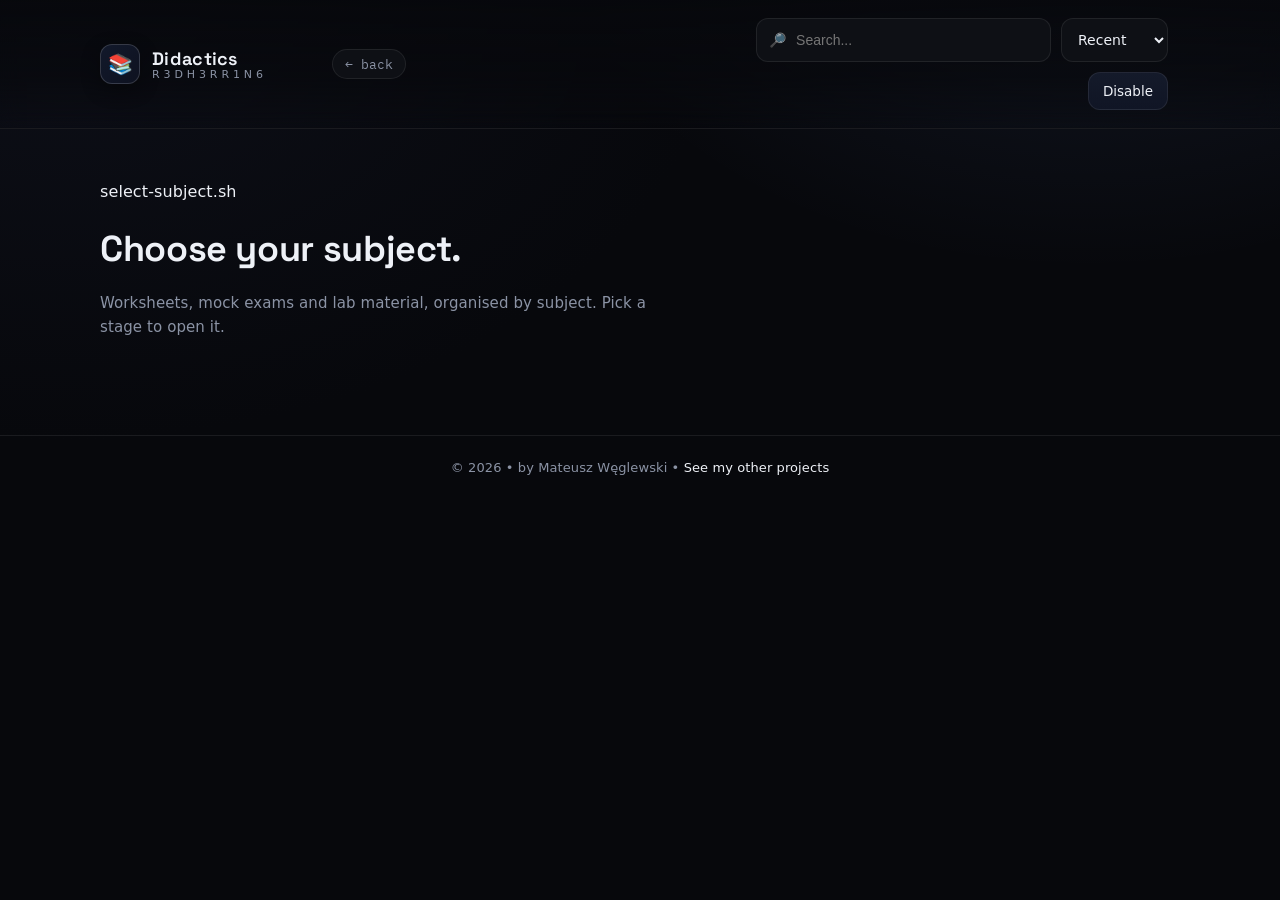
<file: index.html>
<!DOCTYPE html>
<html lang="pl">
<head>
  <meta charset="utf-8" />
  <meta name="viewport" content="width=device-width, initial-scale=1" />
  <title>Matt Weglewski's Didactics</title>
  <meta name="description" content="Matt's Didactics - materials by subject" />
  <link rel="icon" href="data:image/svg+xml,<svg xmlns='http://www.w3.org/2000/svg' viewBox='0 0 100 100'><text y='0.9em' font-size='80'>📚</text></svg>">
  <link rel="stylesheet" href="didactics/css/style.css?v=4">
</head>
<body>

  <header>
    <div class="wrap">
      <div class="row">
        <button class="brand" id="brandBtn" title="Back to subjects">
          <div class="logo" aria-hidden="true">📚</div>
          <div>
            <h1>Didactics</h1>
            <small>R 3 D H 3 R R 1 N 6</small>
          </div>
        </button>

        <div class="crumb" id="crumb" hidden>
          <button class="back" id="backBtn">← back</button>
          <span class="path"><b id="crumbIcon"></b> <span id="crumbName"></span></span>
        </div>

        <div class="controls" id="libraryControls" hidden>
          <div class="search input" role="search">
            <span class="icon">🔎</span>
            <input id="q" type="search" placeholder="Search..." autocomplete="off" />
          </div>
          <select id="sort">
            <option value="recent">Recent</option>
            <option value="az">Title A–Z</option>
            <option value="za">Title Z–A</option>
          </select>
          <button id="clearBtn" class="btn" title="Disable filters">Disable</button>
        </div>
        <div id="tags" class="tags" aria-label="Filter by tags"></div>
      </div>
    </div>
  </header>

  <main>
    <!-- ====== HUB VIEW — subject picker as a build pipeline ====== -->
    <section id="hubView">
      <div class="hero">
        <p class="eyebrow" id="heroEyebrow">select-subject.sh</p>
        <h2 id="heroTitle">Choose your subject.</h2>
        <p class="lede" id="heroLede">Worksheets, mock exams and lab material, organised by subject. Pick a stage to open it.</p>
      </div>
      <div id="pipeline" class="pipeline" role="list"></div>
    </section>

    <!-- ====== LIBRARY VIEW ====== -->
    <section id="libraryView" hidden>
      <div class="subject-intro">
        <span class="ic" id="introIcon"></span>
        <div>
          <h2 id="introName"></h2>
          <p id="introTagline"></p>
        </div>
        <span class="status-pill" id="introStatus"></span>
      </div>
      <div id="grid" class="grid" aria-live="polite"></div>
    </section>
  </main>

  <footer>
    © <span id="year"></span> • by Mateusz Węglewski • <a class="link" href="https://github.com/mateuszweglewski" target="_blank" rel="noopener">See my other projects</a>
  </footer>

  <!-- ====== templates ====== -->
  <template id="tpl-stage">
    <div class="stage" role="listitem">
      <button class="node" type="button"></button>
      <div class="stage-label">
        <span class="stage-name"></span>
        <span class="stage-status"></span>
      </div>
    </div>
  </template>

  <template id="tpl-card">
    <article class="card" data-id="">
      <div class="cover" aria-hidden="true">
        📖
        <span class="format-badge"></span>
      </div>
      <div class="content">
        <div class="title"></div>
        <div class="meta"></div>
        <div class="actions">
          <a class="btn btn-primary link btn-read" href="#" target="_blank" rel="noopener">Open</a>
          <button class="btn btn-outline btn-info" data-action="info">Details</button>
        </div>
      </div>
    </article>
  </template>

  <!-- ====== MODAL ====== -->
  <dialog id="dlg">
    <button class="btn close" data-action="close">✕</button>
    <div class="modal">
      <div class="cover" id="dlgCover">📖</div>
      <div>
        <h2 id="dlgTitle"></h2>
        <p class="desc" id="dlgDesc"></p>
        <div class="row" style="gap:10px;margin:8px 0 14px">
          <span class="pill" id="dlgAuthor"></span>
          <span class="pill" id="dlgYear"></span>
          <span class="pill" id="dlgFormat"></span>
        </div>
        <div class="tags" id="dlgTags"></div>
        <div class="row" style="gap:10px;margin-top:14px">
          <a id="dlgOpen" class="btn btn-primary link" target="_blank" rel="noopener">Open PDF</a>
          <a id="dlgDownload" class="btn btn-outline link" download>Download</a>
        </div>
      </div>
    </div>
  </dialog>

  <script src="didactics/js/data.js?v=4"></script>
  <script src="didactics/js/app.js?v=4"></script>
</body>
</html>
</file>
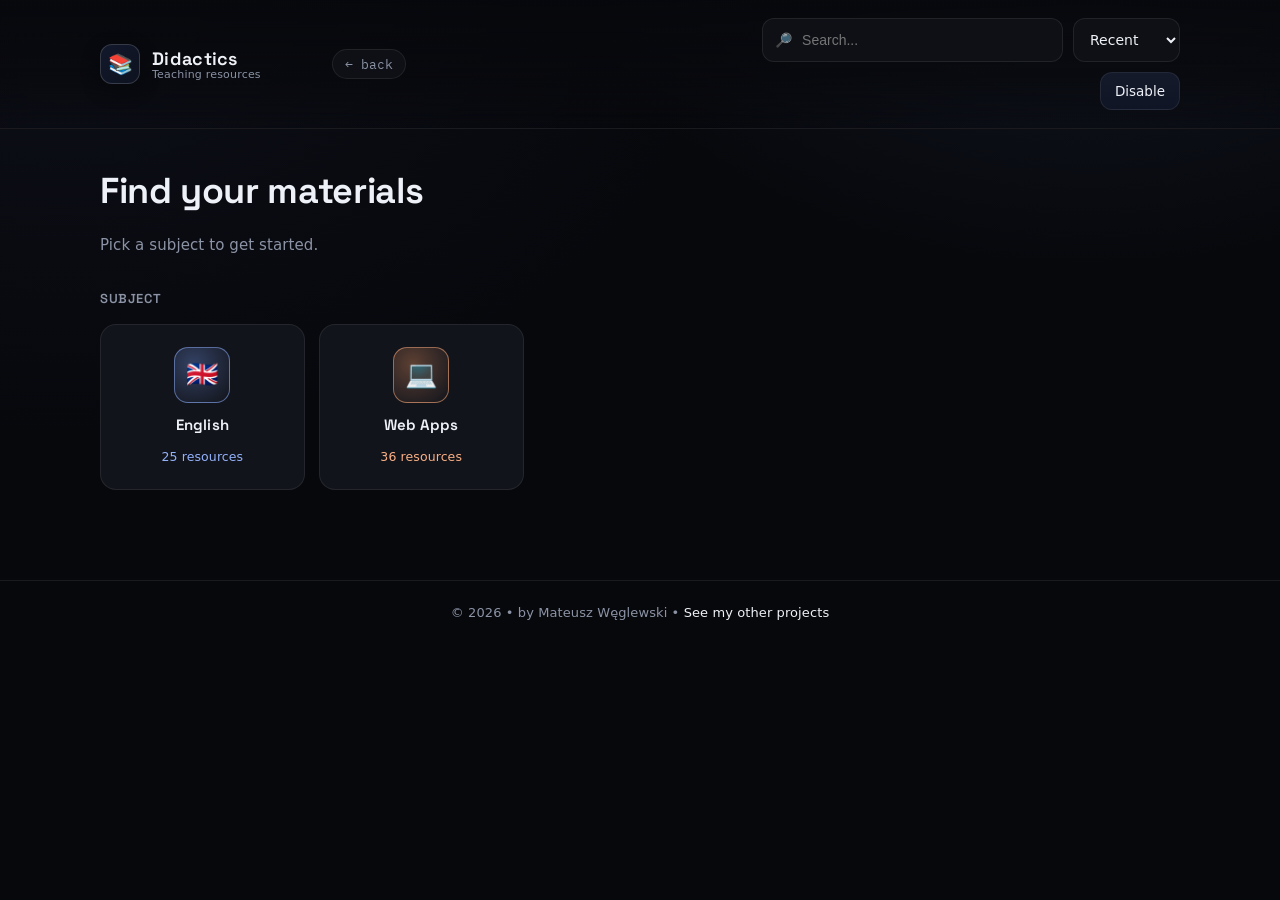
<file: didactics/index.html>
<!DOCTYPE html>
<html lang="pl">
<head>
  <meta charset="utf-8" />
  <meta name="viewport" content="width=device-width, initial-scale=1" />
  <title>Matt Weglewski's Didactics</title>
  <meta name="description" content="Matt's Didactics - materials by subject" />
  <link rel="icon" href="data:image/svg+xml,<svg xmlns='http://www.w3.org/2000/svg' viewBox='0 0 100 100'><text y='0.9em' font-size='80'>📚</text></svg>">
  <link rel="stylesheet" href="css/style.css?v=10">
</head>
<body>

  <header>
    <div class="wrap">
      <div class="row">
        <button class="brand" id="brandBtn" title="Back to subjects">
          <div class="logo" aria-hidden="true">📚</div>
          <div>
            <h1>Didactics</h1>
            <small>Teaching resources</small>
          </div>
        </button>

        <div class="crumb" id="crumb" hidden>
          <button class="back" id="backBtn">← back</button>
          <span class="path"><b id="crumbIcon"></b> <span id="crumbName"></span></span>
        </div>

        <div class="controls" id="libraryControls" hidden>
          <div class="search input" role="search">
            <span class="icon">🔎</span>
            <input id="q" type="search" placeholder="Search..." autocomplete="off" />
          </div>
          <select id="sort">
            <option value="recent">Recent</option>
            <option value="az">Title A–Z</option>
            <option value="za">Title Z–A</option>
          </select>
          <button id="clearBtn" class="btn" title="Disable filters">Disable</button>
        </div>
        <div id="tags" class="tags" aria-label="Filter by tags"></div>
      </div>
    </div>
  </header>

  <main>
    <!-- ====== PICKER VIEW — subject, then class, then category, all revealed on one page ====== -->
    <section id="pickerView">
      <div class="hero">
        <h2 id="pickerHeading">Find your materials</h2>
        <p class="lede" id="pickerLede">Pick a subject to get started.</p>
      </div>
      <div id="steps" class="steps"></div>
    </section>

    <!-- ====== LIBRARY VIEW ====== -->
    <section id="libraryView" hidden>
      <div class="subject-intro">
        <span class="ic" id="introIcon"></span>
        <div>
          <h2 id="introName"></h2>
          <p id="introTagline"></p>
        </div>
        <span class="status-pill" id="introStatus"></span>
      </div>
      <div id="grid" class="grid" aria-live="polite"></div>
    </section>
  </main>

  <footer>
    © <span id="year"></span> • by Mateusz Węglewski • <a class="link" href="https://github.com/mateuszweglewski" target="_blank" rel="noopener">See my other projects</a>
  </footer>

  <!-- ====== templates ====== -->
  <template id="tpl-option">
    <a class="option-card" href="/">
      <span class="option-icon"></span>
      <span class="option-name"></span>
      <span class="option-status"></span>
    </a>
  </template>

  <template id="tpl-card">
    <article class="card" data-id="">
      <div class="cover" aria-hidden="true">
        📖
        <span class="format-badge"></span>
      </div>
      <div class="content">
        <div class="title"></div>
        <div class="meta"></div>
        <div class="actions">
          <a class="btn btn-primary link btn-read" href="#" target="_blank" rel="noopener">Open</a>
          <button class="btn btn-outline btn-info" data-action="info">Details</button>
        </div>
      </div>
    </article>
  </template>

  <!-- ====== MODAL ====== -->
  <dialog id="dlg">
    <button class="btn close" data-action="close">✕</button>
    <div class="modal">
      <div class="cover" id="dlgCover">📖</div>
      <div>
        <h2 id="dlgTitle"></h2>
        <p class="desc" id="dlgDesc"></p>
        <div class="row" style="gap:10px;margin:8px 0 14px">
          <span class="pill" id="dlgAuthor"></span>
          <span class="pill" id="dlgYear"></span>
          <span class="pill" id="dlgFormat"></span>
        </div>
        <div class="tags" id="dlgTags"></div>
        <div class="row" style="gap:10px;margin-top:14px">
          <a id="dlgOpen" class="btn btn-primary link" target="_blank" rel="noopener">Open PDF</a>
          <a id="dlgDownload" class="btn btn-outline link" download>Download</a>
        </div>
      </div>
    </div>
  </dialog>

  <script src="js/data.js?v=10"></script>
  <script src="js/app.js?v=10"></script>
</body>
</html>
</file>
<file: didactics/css/style.css>
@import url('https://fonts.googleapis.com/css2?family=Space+Grotesk:wght@500;600;700&family=IBM+Plex+Mono:wght@400;500;600&display=swap');

:root {
  --bg: #07080c;
  --bg-elev: #0e1015;
  --card: #12141b;
  --muted: #8b93a5;
  --text: #eef1f7;
  --border: rgba(255,255,255,.08);
  --border-strong: rgba(255,255,255,.16);
  --radius: 16px;
  --shadow: 0 10px 30px rgba(0,0,0,.5);
  --shadow-soft: 0 6px 18px rgba(0,0,0,.35);

  --primary: #7aa2ff;
  --accent: var(--primary);
  --ring: 0 0 0 3px color-mix(in srgb, var(--accent) 28%, transparent);

  --font-display: 'Space Grotesk', system-ui, sans-serif;
  --font-mono: 'IBM Plex Mono', ui-monospace, SFMono-Regular, Menlo, monospace;
  --font-body: system-ui, -apple-system, "Segoe UI", Roboto, Inter, Arial, sans-serif;
}

* { box-sizing: border-box; }
html, body { height: 100%; }
body {
  margin: 0;
  background:
    radial-gradient(900px 600px at 85% -10%, color-mix(in srgb, var(--accent) 10%, transparent), transparent 60%),
    radial-gradient(1200px 800px at 5% 0%, #0d0f18 0%, var(--bg) 55%) fixed;
  color: var(--text);
  font: 16px/1.6 var(--font-body);
  letter-spacing: .1px;
  transition: background .4s ease;
}

@media (prefers-reduced-motion: reduce) {
  * { animation: none !important; transition: none !important; }
}

h1, h2, h3 { font-family: var(--font-display); }

/* ====== Header ====== */
header {
  position: sticky; top: 0; z-index: 50;
  backdrop-filter: blur(10px);
  background: linear-gradient(180deg, rgba(7,8,12,.92), rgba(7,8,12,.65) 60%, rgba(7,8,12,0));
  border-bottom: 1px solid var(--border);
}
.wrap { max-width: 1120px; margin: 0 auto; padding: 18px 20px; }
.row { display: flex; gap: 12px; align-items: center; flex-wrap: wrap; }

.brand {
  display: flex; align-items: center; gap: 12px; min-width: 220px;
  cursor: pointer; background: none; border: none; padding: 0; text-align: left;
  font-family: inherit; color: inherit;
}
.brand .logo {
  width: 40px; height: 40px; display: grid; place-items: center;
  background: linear-gradient(135deg, #12192b, #0e1220);
  border: 1px solid var(--border-strong);
  border-radius: 12px; box-shadow: var(--shadow-soft);
  font-size: 20px;
}
.brand h1 { font-size: 18px; margin: 0; letter-spacing: .3px; font-weight: 650; }
.brand small { display:block; color: var(--muted); margin-top:-2px; font-size:11px; font-family: var(--font-body); letter-spacing: .2px; }

.crumb { display: flex; align-items: center; gap: 10px; flex: 1; min-width: 220px; font-family: var(--font-mono); }
.crumb .back {
  display: inline-flex; align-items: center; gap: 6px;
  font-size: 12.5px; color: var(--muted); background: var(--bg-elev);
  border: 1px solid var(--border); border-radius: 999px;
  padding: 6px 12px; cursor: pointer; font-family: var(--font-mono);
}
.crumb .back:hover { color: var(--text); border-color: color-mix(in srgb, var(--accent) 50%, transparent); }
.crumb .path { color: var(--muted); font-size: 13px; }
.crumb .path b { color: var(--text); font-weight: 600; }

.controls { display:flex; gap:10px; flex:1; justify-content:flex-end; flex-wrap:wrap; }
.input, select, button {
  background: var(--bg-elev); color: var(--text);
  border: 1px solid var(--border); border-radius: 12px;
  padding: 10px 12px; outline: none; font-family: var(--font-body); font-size: 14px;
}
.input:focus, select:focus { box-shadow: var(--ring); border-color: color-mix(in srgb, var(--accent) 60%, transparent); }

.search { display:flex; align-items:center; gap:8px; flex:1; min-width: 220px; }
.search input { flex:1; background: transparent; border:none; color:var(--text); font-size:14px; }
.search .icon { opacity:.7; }

.btn {
  padding: 10px 14px; border-radius: 12px; border: 1px solid var(--border);
  background: linear-gradient(180deg, #141a2a, #101525);
  cursor: pointer; transition: .2s transform, .2s background, .2s border-color;
  font-size: 13.5px;
}
.btn:hover { transform: translateY(-1px); border-color: var(--border-strong); }

.tags { display:flex; gap:8px; flex-wrap:wrap; margin: 10px 0 0; font-family: var(--font-mono); }
.tag {
  font-size:11.5px; padding:6px 10px; border-radius: 999px; border:1px solid var(--border);
  background:#0f1119; color: var(--muted); cursor:pointer; user-select:none;
}
.tag.active { background: color-mix(in srgb, var(--accent) 18%, #0f1119); color: var(--text); border-color: color-mix(in srgb, var(--accent) 55%, transparent); box-shadow: var(--ring); }

main { max-width: 1120px; margin: 0 auto 90px; padding: 0 20px; }

/* ====== PICKER — subject / class / category steps ====== */
.hero { padding: 34px 0 6px; }
.hero h2 { margin: 0; font-size: clamp(26px, 4vw, 36px); letter-spacing: -.01em; font-weight: 650; }
.hero p.lede { color: var(--muted); margin: 12px 0 0; max-width: 58ch; font-size: 15px; }

.steps { margin-top: 8px; }
.step { margin-top: 36px; }
.step:first-child { margin-top: 26px; }
.step-title {
  font-family: var(--font-display); font-size: 13px; text-transform: uppercase;
  letter-spacing: .6px; color: var(--muted); margin: 0 0 14px; font-weight: 600;
}

.option-grid { display: grid; grid-template-columns: repeat(auto-fill, minmax(170px, 1fr)); gap: 14px; }

.option-card, .option-card:visited {
  display: flex; flex-direction: column; align-items: center; gap: 10px;
  padding: 22px 16px; border-radius: var(--radius);
  border: 1px solid var(--border); background: var(--card);
  cursor: pointer; text-align: center; text-decoration: none; font: inherit; color: inherit;
  transition: transform .2s ease, border-color .2s ease, box-shadow .2s ease, background .2s ease;
  animation: optionIn .4s ease both; animation-delay: calc(var(--i, 0) * .05s);
}
@keyframes optionIn { from { opacity: 0; transform: translateY(8px); } to { opacity: 1; transform: translateY(0); } }

.option-card:hover, .option-card:focus-visible {
  transform: translateY(-3px);
  border-color: color-mix(in srgb, var(--sc) 55%, var(--border-strong));
  box-shadow: var(--shadow-soft);
}
.option-card.selected {
  border-color: var(--sc);
  background: color-mix(in srgb, var(--sc) 12%, var(--card));
  box-shadow: 0 0 0 3px color-mix(in srgb, var(--sc) 25%, transparent);
}

.option-icon {
  width: 56px; height: 56px; border-radius: 14px; flex: none;
  display: grid; place-items: center; font-size: 26px; overflow: hidden;
  background: radial-gradient(circle at 35% 30%, color-mix(in srgb, var(--sc) 32%, var(--card)), var(--card));
  border: 1px solid color-mix(in srgb, var(--sc) 45%, var(--border-strong));
}
.option-icon.ic--logo {
  position: relative;
  width: 100%; height: 60px; border-radius: 10px;
  background: color-mix(in srgb, var(--sc) 10%, var(--card));
}

.option-name { font-family: var(--font-display); font-weight: 640; font-size: 15px; }
.option-status { font-size: 12.5px; color: var(--muted); }
.option-status.ready { color: color-mix(in srgb, var(--sc) 78%, var(--text)); }

/* Absolute + explicit calc() width/height (not plain 100%) so object-fit
   sizes the logo against a box that's always definite, even inside
   grid/flex parents where a percentage height on a static child can
   silently fall back to "auto" and let the image render at natural size. */
.ic-logo {
  position: absolute; top: 8px; left: 8px;
  width: calc(100% - 16px); height: calc(100% - 16px);
  object-fit: contain; display: block;
}
.subject-intro .ic.ic--logo {
  position: relative;
  width: 108px; height: 48px; min-width: 0; max-width: none;
  background: transparent; border: none;
}
.subject-intro .ic.ic--logo .ic-logo { top: 0; left: 0; width: 100%; height: 100%; }

@media (max-width: 720px) {
  .controls { justify-content: stretch; }
  .modal { grid-template-columns: 1fr; }
  .brand h1 { font-size: 16px; }
  .crumb { order: 3; width: 100%; }
}

/* ====== library subject header ====== */
.subject-intro { display:flex; align-items:center; gap:14px; margin: 40px 0 6px; flex-wrap: wrap; }
.subject-intro .ic {
  font-size: 26px; width: 50px; height: 50px; display:grid; place-items:center;
  border-radius: 13px; background: color-mix(in srgb, var(--accent) 16%, var(--card));
  border: 1px solid color-mix(in srgb, var(--accent) 40%, var(--border));
  flex: none; overflow: hidden; max-width: 220px;
}
.subject-intro h2 { margin: 0; font-size: 23px; font-weight: 650; }
.subject-intro p { margin: 2px 0 0; color: var(--muted); font-size: 13.5px; }

.status-pill {
  margin-left: auto; font-family: var(--font-mono); font-size: 11.5px;
  display: inline-flex; align-items: center; gap: 7px;
  padding: 7px 12px; border-radius: 999px; border: 1px solid var(--border);
  background: var(--bg-elev); color: var(--muted); letter-spacing: .3px;
}
.status-pill .dot { width: 6px; height: 6px; border-radius: 50%; background: var(--muted); }
.status-pill.ready { color: color-mix(in srgb, var(--accent) 80%, var(--text)); border-color: color-mix(in srgb, var(--accent) 40%, var(--border)); }
.status-pill.ready .dot { background: var(--accent); box-shadow: 0 0 0 3px color-mix(in srgb, var(--accent) 25%, transparent); }
.status-pill.queued .dot { background: transparent; border: 1px dashed var(--muted); }

/* ====== card grid ====== */
.grid { display: grid; grid-template-columns: repeat(auto-fill, minmax(240px, 1fr)); gap: 16px; margin-top: 20px; }

.card {
  position: relative; border: 1px solid var(--border); border-radius: var(--radius);
  box-shadow: var(--shadow); overflow: hidden; display: flex; flex-direction: column;
  transition: transform .25s ease, box-shadow .25s ease, border-color .25s ease;
  min-height: 260px; background: transparent;
}
.card::before {
  content: ''; position: absolute; top: 0; left: 0; right: 0; height: 3px;
  background: var(--sc, var(--accent)); opacity: .85; z-index: 2;
}
.card:hover { transform: translateY(-3px); border-color: color-mix(in srgb, var(--sc, var(--accent)) 45%, transparent); box-shadow: 0 16px 40px rgba(0,0,0,.55); }

.cover {
  position: relative; flex: none; height: 120px; min-height: 120px; max-height: 120px;
  background: linear-gradient(135deg, #182340, #0e1426);
  display: grid; place-items: center; font-size: 42px; overflow: hidden;
}
.cover img { width: 100%; height: 100%; object-fit: cover; object-position: top; display: block; transition: transform .3s ease; }
.card:hover .cover img { transform: scale(1.05); }

/* Category-logo fallback cover (no per-item photo): show the full mark,
   centered, rather than cropping it like a photo. Absolute + calc() width/
   height (not a plain percentage) so it sizes correctly inside this grid
   layout — see the same fix on .ic-logo for why a percentage falls back
   to the image's natural size here. */
.cover.cover-logo { background: color-mix(in srgb, var(--sc, var(--accent)) 16%, #0e1426); }
.cover.cover-logo img {
  position: absolute; top: 16px; left: 16px;
  width: calc(100% - 32px); height: calc(100% - 32px);
  object-fit: contain; object-position: center;
}
.card:hover .cover.cover-logo img { transform: none; }
.format-badge {
  position: absolute; top: 8px; right: 8px; font-family: var(--font-mono); font-size: 10px;
  letter-spacing: .4px; padding: 3px 7px; border-radius: 6px;
  background: rgba(7,8,12,.65); border: 1px solid rgba(255,255,255,.16); color: var(--text);
  backdrop-filter: blur(4px);
}

.content { padding: 14px; display: flex; flex-direction: column; gap: 8px; background: var(--card); }
.title { font-weight: 640; letter-spacing:.1px; font-family: var(--font-display); font-size: 15px; }
.meta { font-size: 12px; color: var(--muted); display:flex; gap:8px; flex-wrap:wrap; font-family: var(--font-mono); }
.actions { margin-top: auto; display:flex; gap:8px; }
.pill { font-size: 12px; padding: 6px 10px; border-radius: 999px; border:1px solid var(--border); color: var(--muted); font-family: var(--font-mono); }

.link { text-decoration:none; color: var(--text); }
.btn-primary {
  background: linear-gradient(180deg, color-mix(in srgb, var(--sc, var(--accent)) 34%, #141a2a), color-mix(in srgb, var(--sc, var(--accent)) 20%, #101525));
  border-color: color-mix(in srgb, var(--sc, var(--accent)) 55%, transparent);
}
.btn-outline { background: transparent; }

/* ====== empty state ====== */
.empty-state {
  grid-column: 1 / -1; border: 1px dashed var(--border-strong); border-radius: var(--radius);
  padding: 46px 24px; text-align: center; color: var(--muted); background: var(--bg-elev);
}
.empty-state .ic { font-size: 30px; margin-bottom: 10px; }
.empty-state strong { color: var(--text); display:block; margin-bottom: 4px; font-size: 15px; font-family: var(--font-display); }

/* ====== modal ====== */
dialog {
  width: min(860px, 92vw); border: none; border-radius: 18px; padding: 0;
  background: var(--card); color: var(--text); box-shadow: var(--shadow);
}
dialog::backdrop { background: rgba(0,0,0,.6); backdrop-filter: blur(3px); }
.modal { display: grid; grid-template-columns: 240px 1fr; gap: 18px; padding: 20px; }
.modal .cover {
  background: linear-gradient(135deg, #182340, #0e1426);
  min-width: 180px; max-width: 240px; min-height: 180px; max-height: 240px;
  width: 100%; height: 100%; display: flex; align-items: center; justify-content: center;
  border-radius: 16px; overflow: hidden; margin: 0 auto;
}
.modal .cover img { width: 100%; height: 100%; object-fit: contain; object-position: center; display: block; }
.modal h2 { margin: 0; font-size: 21px; }
.modal .desc { color: var(--muted); font-size: 14px; }
.modal .row { justify-content: flex-start; }
.modal .close { position:absolute; top:12px; right:12px; }

/* ====== footer ====== */
footer { border-top: 1px solid var(--border); color: var(--muted); padding: 22px 20px; text-align:center; font-size: 13px; }

:focus-visible { outline: 2px solid color-mix(in srgb, var(--accent) 70%, white); outline-offset: 2px; }
</file>
